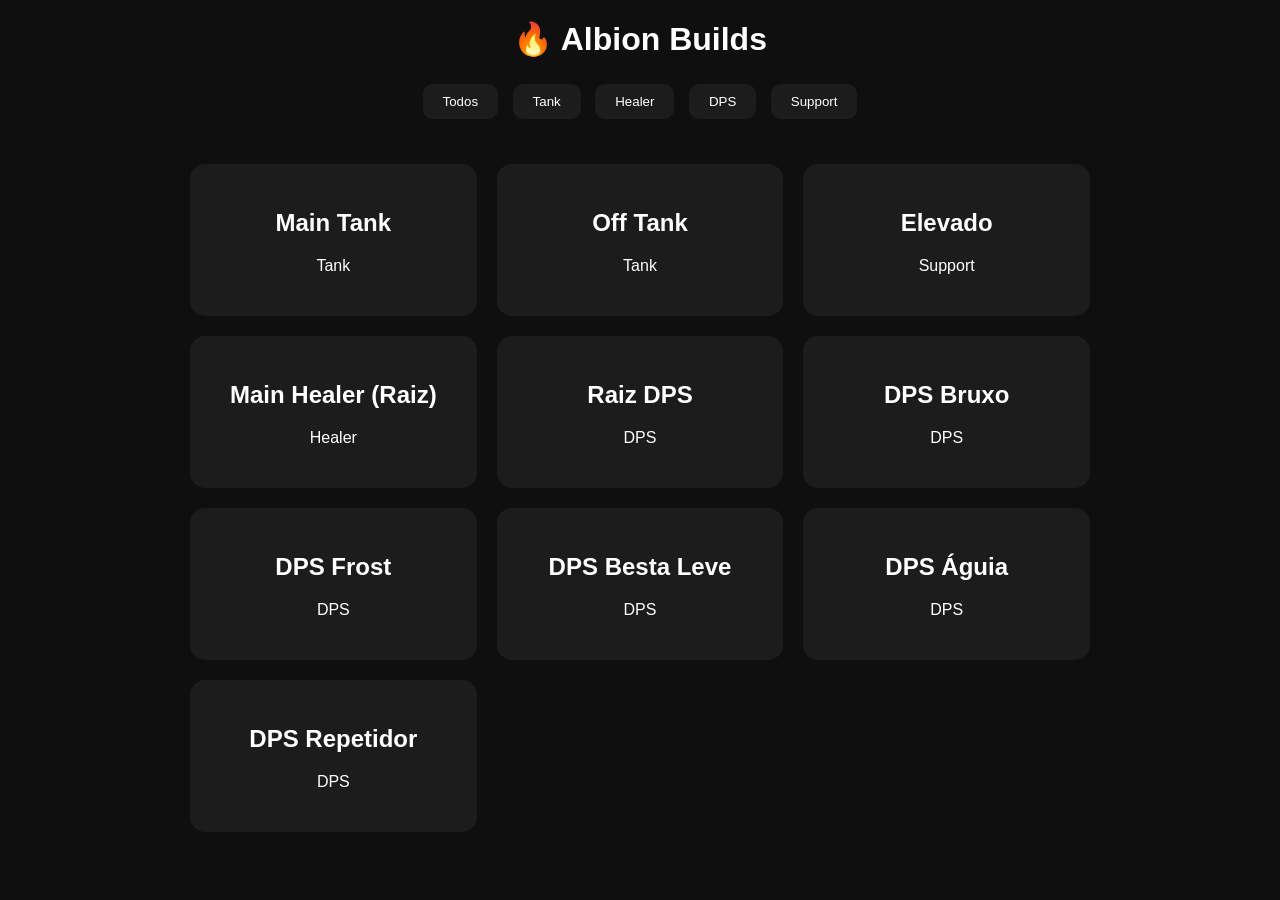
<file: index.html>
<!DOCTYPE html>
<html lang="pt-BR">
<head>
  <meta charset="UTF-8">
  <title>Albion Builds</title>
  <link rel="stylesheet" href="css/style.css">
</head>
<body>

  <h1>🔥 Albion Builds</h1>

  <!-- FILTROS -->
  <div class="filtros">
    <button onclick="filtrar('all')">Todos</button>
    <button onclick="filtrar('Tank')">Tank</button>
    <button onclick="filtrar('Healer')">Healer</button>
    <button onclick="filtrar('DPS')">DPS</button>
    <button onclick="filtrar('Support')">Support</button>
  </div>

  <!-- GRID -->
  <div id="builds" class="grid"></div>

  <script src="js/main.js"></script>
</body>
</html>
</file>
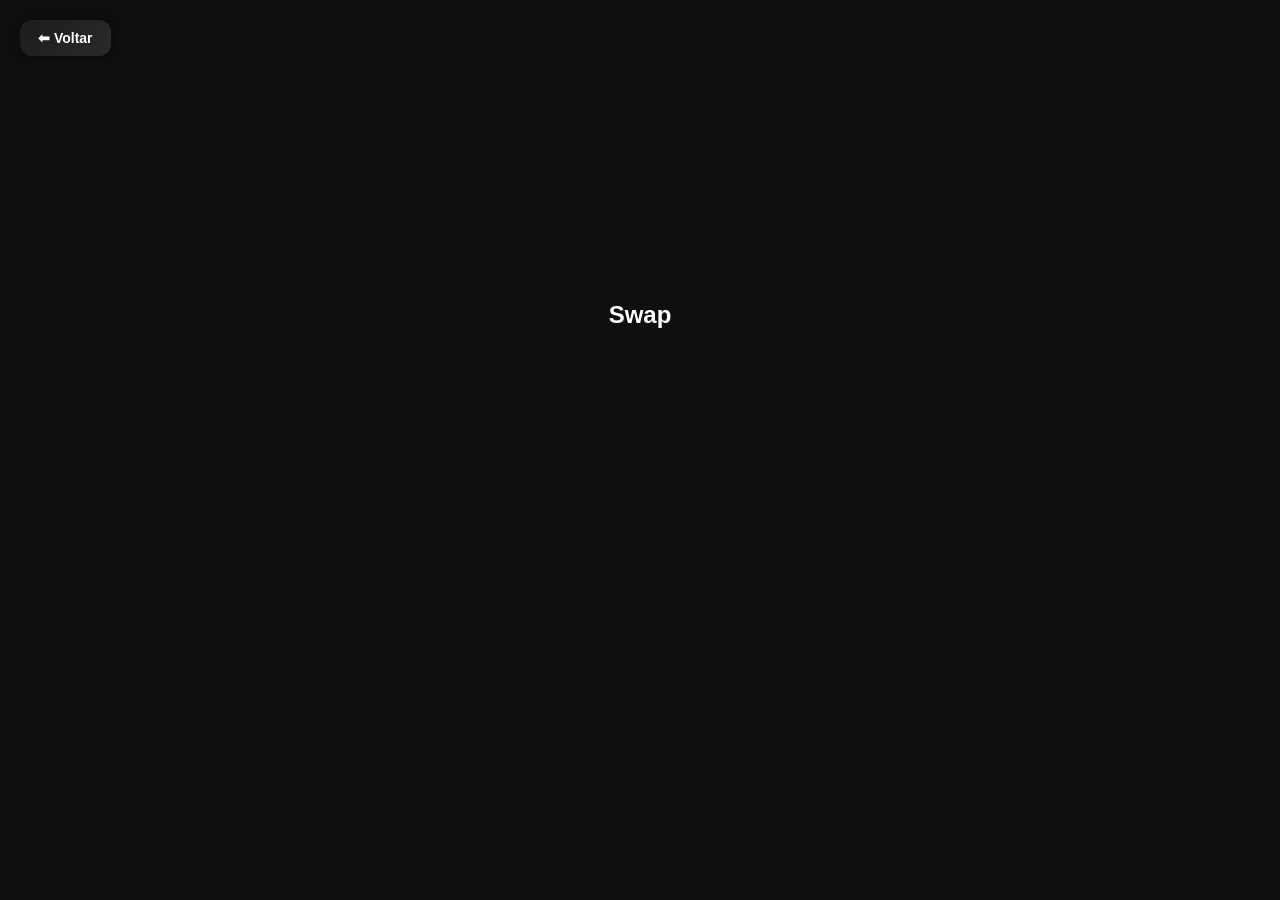
<file: build.html>
<!DOCTYPE html>
<html lang="pt-br">
<head>
  <meta charset="UTF-8">
  <title>Build</title>
  <link rel="stylesheet" href="css/style.css">
</head>
<body>

 <a href="index.html" class="btn-voltar">
  ⬅ Voltar
</a>

  <h1 id="nome"></h1>

  
  <div class="equip-container" id="equip">
    <div class="slot head" id="head"></div>
    <div class="slot cape" id="cape"></div>
    <div class="slot main" id="main"></div>
    <div class="slot off" id="off"></div>
    <div class="slot armor" id="armor"></div>
    <div class="slot shoes" id="shoes"></div>

    <div class="consumiveis" id="consumiveis"></div>
  </div>


  <div id="swap-container">
    <h2>Swap</h2>
    <div id="swap"></div>
  </div>

  <script src="js/build.js"></script>

</body>
</html>
</file>
<file: css/style.css>
body {
  background: #0f0f0f;
  color: white;
  font-family: Arial;
  text-align: center;
  user-select: none;
}

h1 {
  margin-top: 20px;
}


.equip-container {
  position: relative;
  width: 220px;
  height: 260px;
  margin: 20px auto;
}

.slot {
  position: absolute;
  width: 60px;
}


.head {
  top: 20px;      
  left: 80px;
}

.off {
  top: 75px;      
  right: 10px;
}

.main {
  top: 75px;      
  left: 10px;
}

.armor {
  top: 90px;      
  left: 80px;
}

.shoes {
  top: 150px;     
  left: 80px;
}

.row img {
  width: 60px;
}
.consumiveis {
  position: absolute;
  top: 155px; 
  left: 50%;
  transform: translateX(-50%);
  display: flex;
  gap: 70px;
}

.consumiveis img {
  width: 99px;   
  height:px;
  object-fit: contain;
}
.cape {
  top: 20px;
  left: 140px;
}


.filtros {
  margin: 20px;
}

.filtros button {
  background: #1c1c1c;
  border: none;
  color: white;
  padding: 10px 20px;
  margin: 5px;
  border-radius: 10px;
  cursor: pointer;
  transition: 0.2s;
}

.filtros button:hover {
  background: #333;
  transform: scale(1.05);
}


.grid {
  display: grid;
  grid-template-columns: repeat(3, 1fr); 
  gap: 20px;
  padding: 20px;
  max-width: 900px;
  margin: auto;
}

.card {
  background: #1c1c1c;
  padding: 25px;
  border-radius: 15px;
  text-decoration: none;
  color: white;
  transition: 0.2s;
  display: block;
}

.card:hover {
  background: #333;
  transform: scale(1.05);
}
@media (max-width: 768px) {
  .grid {
    grid-template-columns: repeat(2, 1fr);
  }
}

@media (max-width: 480px) {
  .grid {
    grid-template-columns: 1fr;
  }
}


.btn-voltar {
  position: fixed;
  top: 20px;
  left: 20px;

  background: linear-gradient(135deg, #1c1c1c, #2a2a2a);
  color: white;

  padding: 10px 18px;
  border-radius: 12px;

  text-decoration: none;
  font-weight: bold;
  font-size: 14px;

  box-shadow: 0 0 10px rgba(0,0,0,0.5);

  transition: 0.2s;
}

.btn-voltar:hover {
  background: linear-gradient(135deg, #333, #444);
  transform: scale(1.05);
}

.btn-voltar:active {
  transform: scale(0.95);
}
</file>
